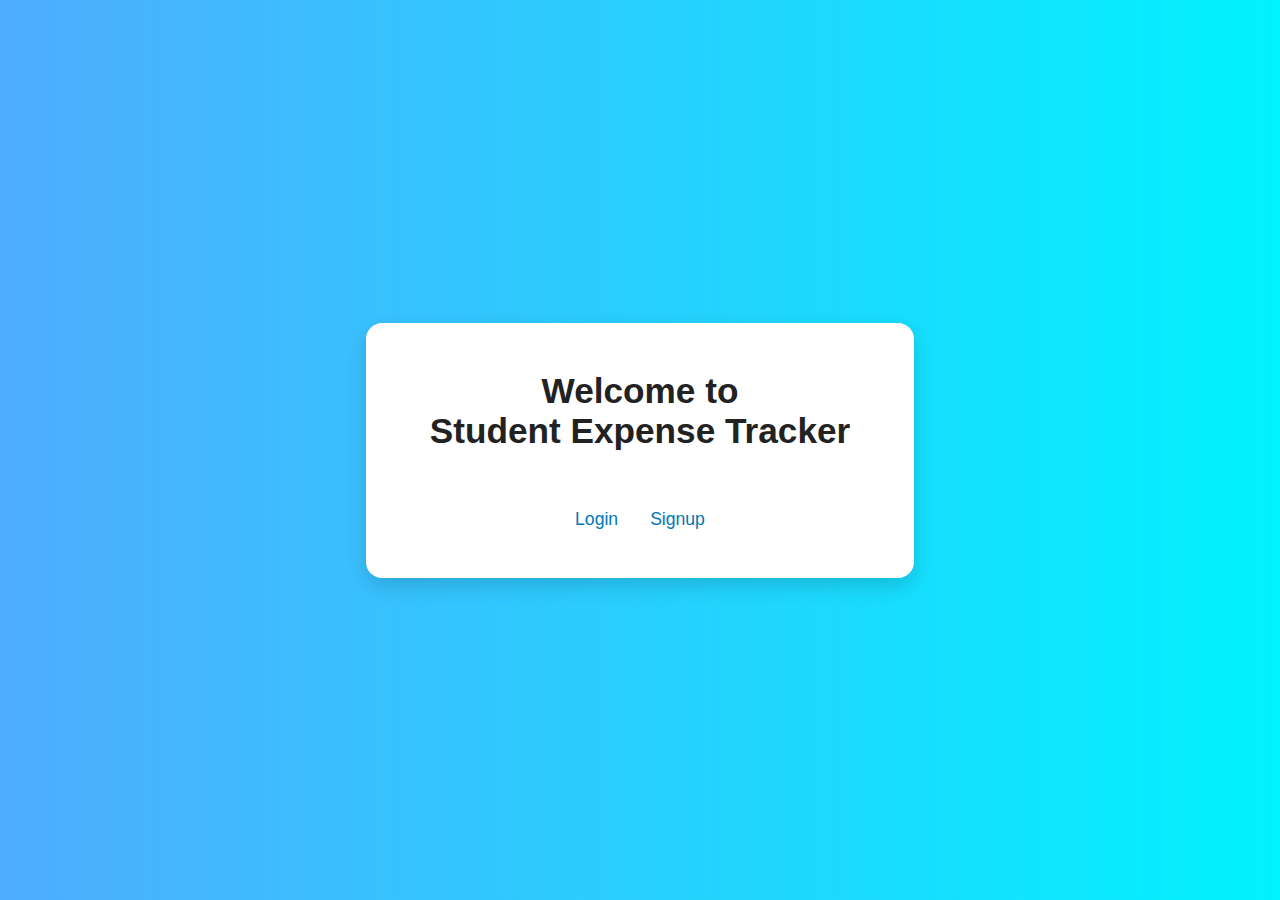
<file: Student_Expense_Tracker/src/main/resources/static/index.html>
<!DOCTYPE html>
<html lang="en">
<head>
    <meta charset="UTF-8">
    <title>Student Expense Tracker</title>
    <link rel="stylesheet" href="style.css">
    <style>
        body {
          margin: 0;
          font-family: 'Segoe UI', Tahoma, Geneva, Verdana, sans-serif;
          background: linear-gradient(to right, #4facfe, #00f2fe);
          display: flex;
          justify-content: center;
          align-items: center;
          height: 100vh;
        }
        .card {
          background: #fff;
          padding: 3rem 4rem;
          border-radius: 16px;
          box-shadow: 0 8px 20px rgba(0,0,0,0.15);
          text-align: center;
          max-width: 1000px;
<!--          min-height: 500px;-->
          width: 90%;
        }
        h1 {
          font-size: 2.2rem;
          margin-bottom: 1.5rem;
          color: #222;
        }
        .links {
          margin-top: 1rem;
          display: flex;
          justify-content: center;
          gap: 2rem;
        }
        .links a {
          text-decoration: none;
          font-size: 1.1rem;
          font-weight: 500;
          color: #0077b6;
          transition: color 0.2s ease;
        }
        .links a:hover {
          color: #023e8a;
        }
    </style>
</head>
<body>
<div class="card">
    <h1>Welcome to<br>Student Expense Tracker</h1>
    <br>
    <div class="links">
        <a href="login">Login</a>
        <a href="signup">Signup</a>
    </div>
</div>
</body>
</html>
</file>
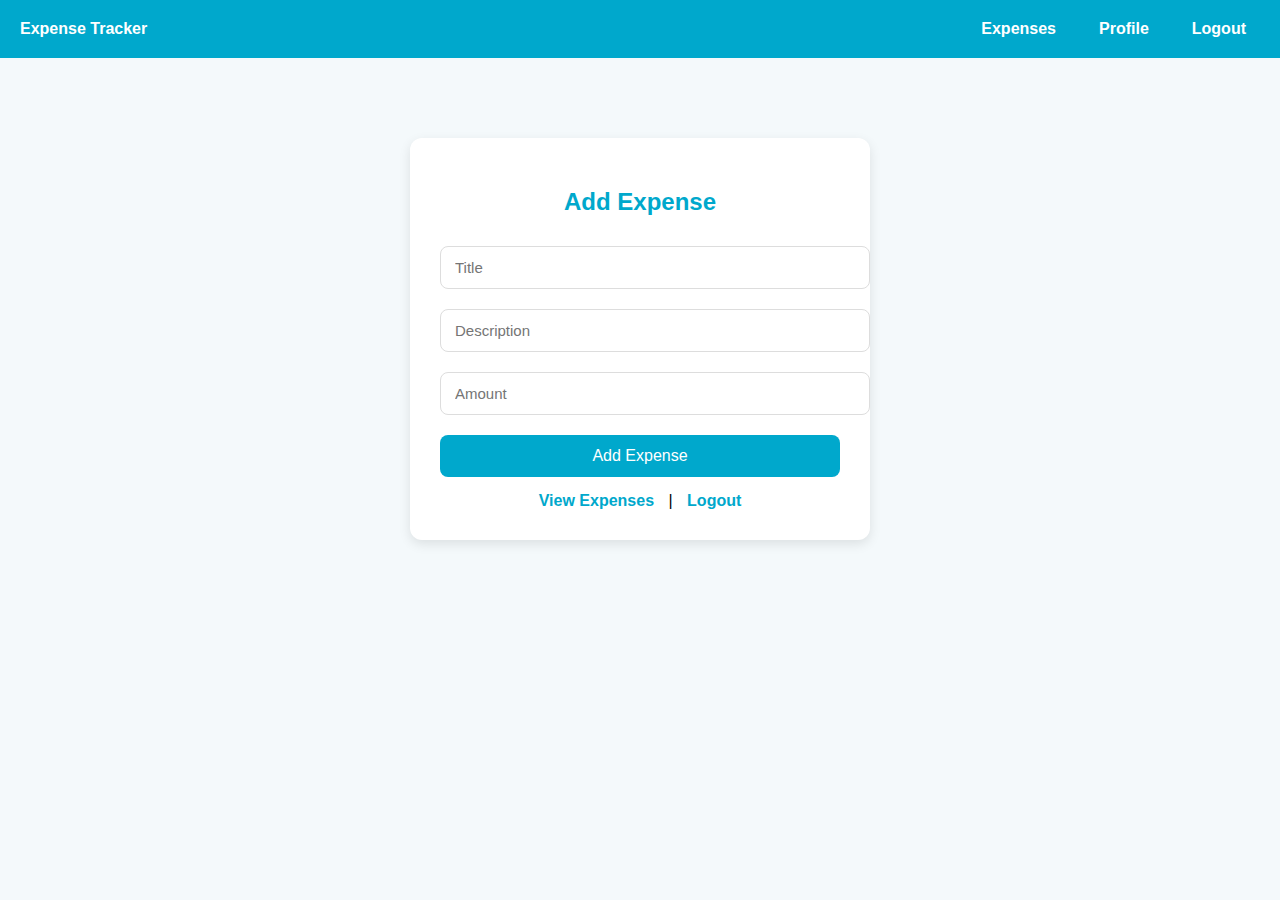
<file: Student_Expense_Tracker/src/main/resources/static/add-expense.html>
<!DOCTYPE html>
<html lang="en">
<head>
    <meta charset="UTF-8">
    <title>Add Expense</title>
    <style>
        /* Your CSS is perfect, no changes needed */
        body {
          font-family: Arial, sans-serif;
          background: #f4f9fb;
          margin: 0;
          padding: 0;
        }
        .container {
          max-width: 400px;
          margin: 80px auto;
          padding: 30px;
          background: #fff;
          border-radius: 12px;
          box-shadow: 0 4px 12px rgba(0,0,0,0.1);
          text-align: center;
        }
        h2 {
          margin-bottom: 20px;
          color: #00a8cc;
        }
        form input {
          width: 100%;
          padding: 12px 14px;
          margin: 10px 0;
          border: 1px solid #ddd;
          border-radius: 8px;
          font-size: 15px;
        }
        form input:focus {
          border-color: #00a8cc;
          outline: none;
          box-shadow: 0 0 5px rgba(0,168,204,0.3);
        }
        button {
          width: 100%;
          padding: 12px;
          background: #00a8cc;
          color: #fff;
          border: none;
          border-radius: 8px;
          font-size: 16px;
          cursor: pointer;
          transition: background 0.3s ease;
          margin-top: 10px;
        }
        button:hover {
          background: #0088a8;
        }
        .links {
          margin-top: 15px;
        }
        .links a {
          color: #00a8cc;
          font-weight: bold;
          text-decoration: none;
          margin: 0 10px;
        }
        .links a:hover {
          text-decoration: underline;
        }

           .navbar {
      background: #00a8cc;
      padding: 12px 20px;
      display: flex;
      justify-content: space-between;
      align-items: center;
      color: white;
      font-weight: bold;
    }

    .navbar a {
      color: white;
      margin-left: 15px;
      text-decoration: none;
      padding: 8px 14px;
      border-radius: 6px;
      transition: background 0.3s;
    }

    .navbar a:hover {
      background: #0088aa;
    }

    .navbar .right {
      display: flex;
      align-items: center;
    }
    </style>
</head>
<body>
<div class="navbar">
    <div class="left">
        Expense Tracker
    </div>
    <div class="right">
        <a href="view-expenses.html">Expenses</a>
        <!--            <a href="add-expense.html">Add Expense</a>-->
        <a href="profile.html">Profile</a>   <!-- Profile button -->
        <a href="login.html" onclick="logout()">Logout</a>
    </div>
</div>
<div class="container">


    <h2>Add Expense</h2>
    <form id="addExpenseForm">
        <input type="text" name="title" placeholder="Title" required>
        <input type="text" name="description" placeholder="Description" required>
        <input type="number" step="0.01" name="amount" placeholder="Amount" required>
        <button type="submit">Add Expense</button>
    </form>

    <div class="links">
        <a href="view-expenses.html">View Expenses</a> |
        <a href="/logout">Logout</a>
    </div>
</div>

<script>

    document.getElementById("addExpenseForm").addEventListener("submit", async e => {
  e.preventDefault();
  const data = {
    title: e.target.title.value,
    description: e.target.description.value,
    amount: parseFloat(e.target.amount.value)
  };

  const res = await fetch("/api/expenses", {
    method: "POST",
    headers: { "Content-Type": "application/json" },
    body: JSON.stringify(data),
    credentials: "include" // keep session cookie
  });

  if (res.ok) {
    window.location.href = "view-expenses.html";
  } else {
    const msg = await res.text();
    alert("Error adding expense: " + msg);
  }
});

</script>
</body>
</html>
</file>
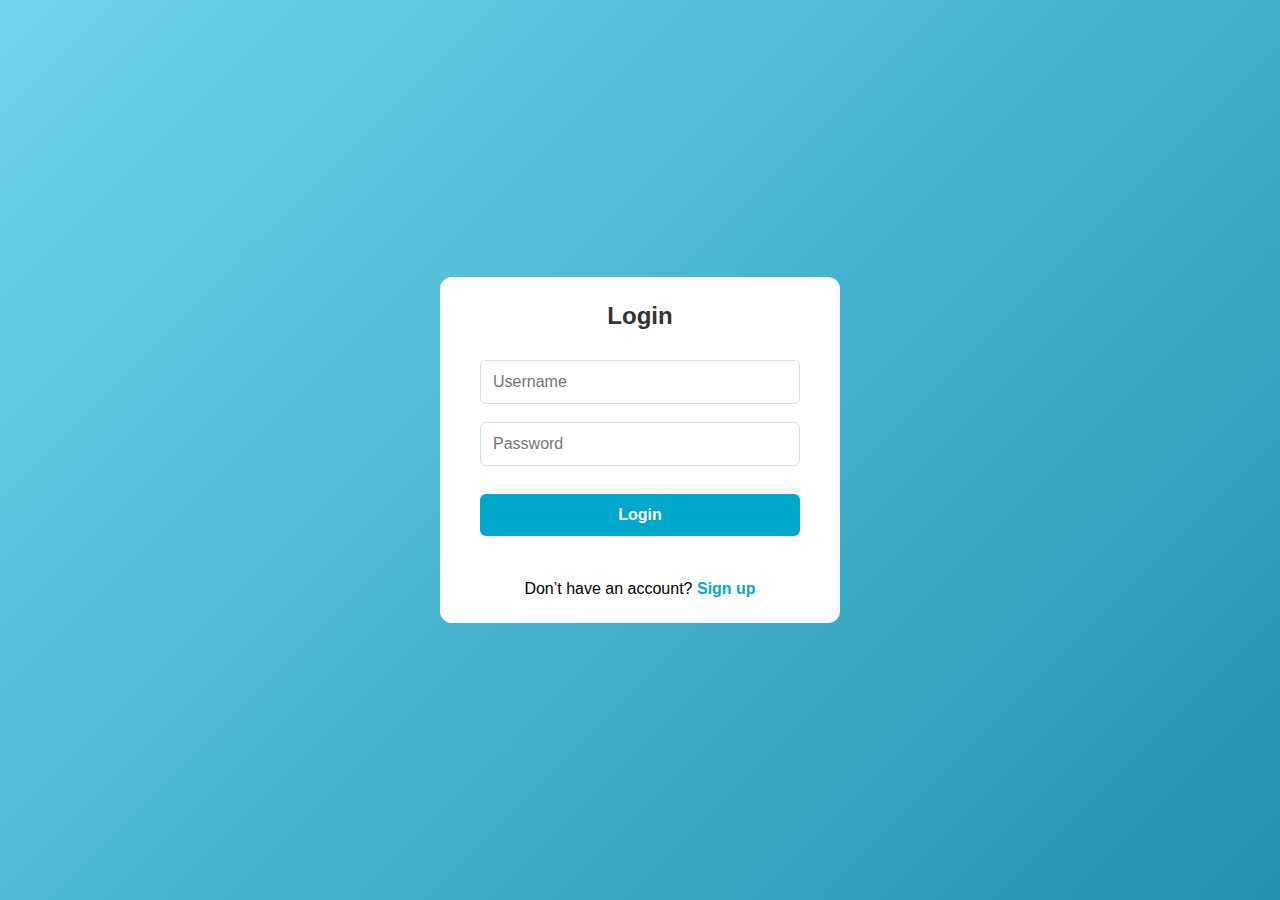
<file: Student_Expense_Tracker/src/main/resources/static/login.html>
<!DOCTYPE html>
<html lang="en">
<head>
  <meta charset="UTF-8">
  <title>Login</title>
  <link rel="stylesheet" href="style.css">
  <style>
    body {
      font-family: Arial, sans-serif;
      background-color: #f4f4f4;
      display: flex;
      justify-content: center;
      align-items: center;
      height: 100vh;
      margin: 0;
    }

    .login-form {
      background: #fff;
      padding: 25px 40px; /* Added more horizontal padding */
      border-radius: 12px;
      box-shadow: 0 4px M10px rgba(0,0,0,0.1);
      max-width: 400px;
      width: 100%;
    }

    .login-form h2 {
      text-align: center;
      margin-bottom: 20px;
      color: #333;
    }

    .login-form input {
      width: 100%;
      padding: 12px; /* Increased padding */
      margin-top: 10px; /* Spacing between inputs */
      border: 1px solid #ddd;
      border-radius: 6px;
      box-sizing: border-box; /* Ensures padding doesn't affect width */
    }

    .login-form button {
      width: 100%;
      margin-top: 20px;
      padding: 12px;
      background-color: #00a8cc;
      color: white;
      font-weight: bold;
      border: none;
      border-radius: 6px;
      cursor: pointer;
      transition: background 0.3s;
    }

    .login-form button:hover {
      background-color: #0088aa;
    }

    .signup-link {
      margin-top: 15px;
      text-align: center;
    }

    .signup-link a {
      color: #00a8cc;
      font-weight: bold;
      text-decoration: none;
    }

    .signup-link a:hover {
      text-decoration: underline;
    }

    #errorMsg {
      text-align: center;
      color: red;
      margin-top: 10px;
      min-height: 1.2em; /* Prevents layout shift when message appears */
    }
  </style>
</head>
<body>
<div class="login-form">
  <h2>Login</h2>
  <form action="/login" method="POST">
    <input type="text" name="username" placeholder="Username" required>
    <input type="password" name="password" placeholder="Password" required>
    <button type="submit">Login</button>
  </form>

  <div id="errorMsg"></div>

  <div class="signup-link">
    <p>Don’t have an account? <a href="signup.html">Sign up</a></p>
  </div>
</div>

<script>

  const urlParams = new URLSearchParams(window.location.search);
    if (urlParams.has('error')) {
        document.getElementById('errorMsg').innerText = 'Invalid username or password.';
    }

</script>
</body>
</html>
</file>
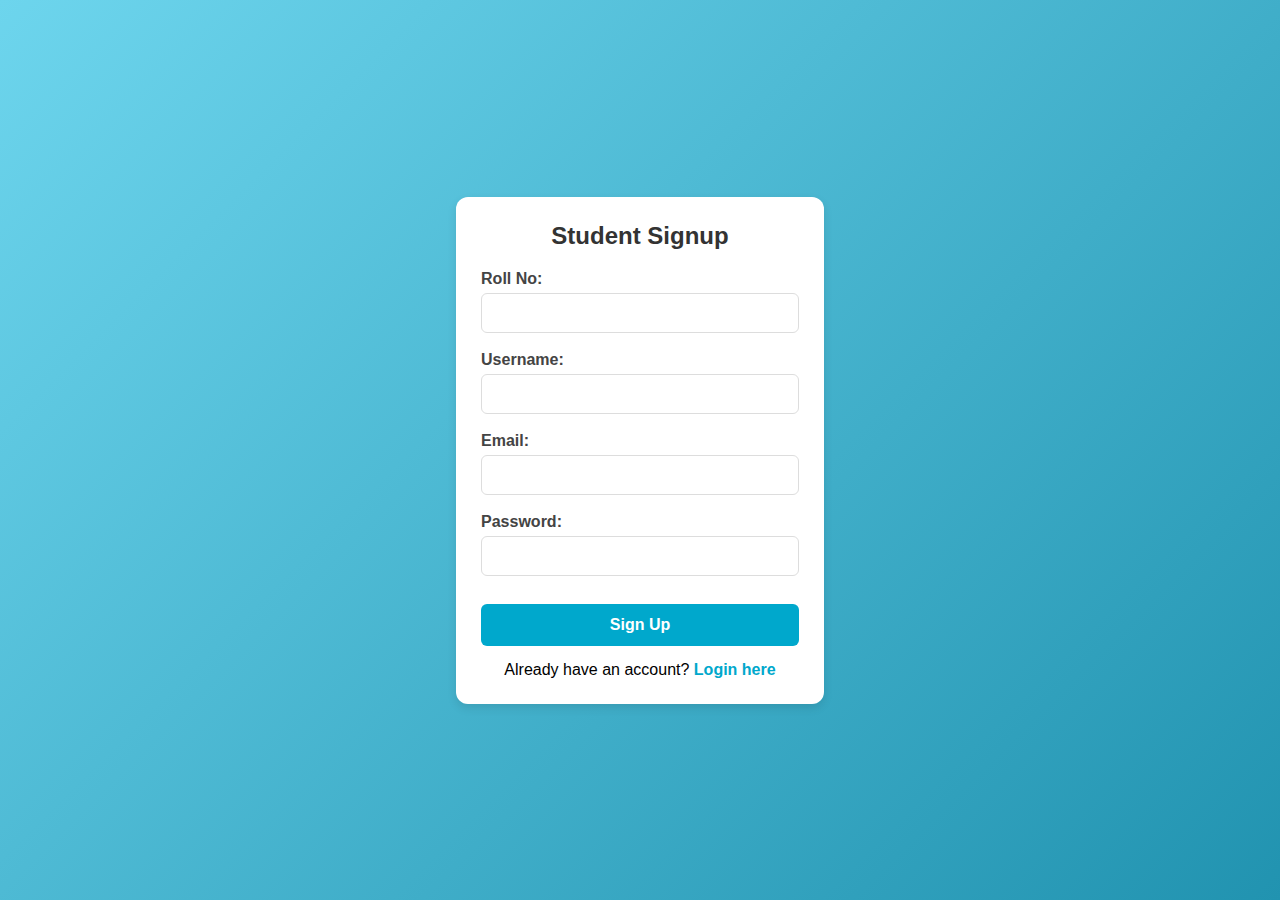
<file: Student_Expense_Tracker/src/main/resources/static/signup.html>
<!DOCTYPE html>
<html lang="en" xmlns:th="http://www.w3.org/1999/xhtml">
<head>
  <meta charset="UTF-8">
  <title>Signup</title>
  <link rel="stylesheet" href="style.css">
  <style>
    .signup-form {
      background: #fff;
      padding: 25px;
      border-radius: 12px;
      box-shadow: 0 4px 10px rgba(0,0,0,0.1);
      max-width: 400px;
      margin: 60px auto;
    }

    .signup-form h2 {
      text-align: center;
      margin-bottom: 20px;
      color: #333;
    }

    .signup-form label {
      font-weight: bold;
      display: block;
      margin-top: 10px;
      color: #444;
    }

    .signup-form input {
      width: 100%;
      padding: 10px;
      margin-top: 5px;
      border: 1px solid #ddd;
      border-radius: 6px;
    }

    .signup-form button {
      width: 100%;
      margin-top: 20px;
      padding: 12px;
      background-color: #00a8cc;
      color: white;
      font-weight: bold;
      border: none;
      border-radius: 6px;
      cursor: pointer;
      transition: background 0.3s;
    }

    .signup-form button:hover {
      background-color: #0088aa;
    }

    .login-link {
      margin-top: 15px;
      text-align: center;
    }

    .login-link a {
      color: #00a8cc;
      font-weight: bold;
      text-decoration: none;
    }

    .login-link a:hover {
      text-decoration: underline;
    }

    #errorMsg {
      text-align: center;
      color: red;
      margin-top: 10px;
    }
  </style>
</head>
<body>
<div class="signup-form">
  <h2>Student Signup</h2>

  <div id="messages"></div>

  <form id="signupForm" method="post" action="/signup">
    <label for="rollNo">Roll No:</label>
    <input type="text" id="rollNo" name="rollNo" required>

    <label for="username">Username:</label>
    <input type="text" id="username" name="username" required>

    <label for="email">Email:</label>
    <input type="email" id="email" name="email" required>

    <label for="password">Password:</label>
    <input type="password" id="password" name="password" required>

    <button type="submit">Sign Up</button>
  </form>
  <div id="errorMsg"></div>
  <div class="login-link">
    <p>Already have an account? <a href="login.html">Login here</a></p>
  </div>
</div>



<script>
  const params = new URLSearchParams(window.location.search);
  const messagesDiv = document.getElementById("messages");

  if (params.has("error")) {
      const errorDiv = document.createElement("div");
      errorDiv.className = "alert alert-error";
      errorDiv.innerText = params.get("error");
      messagesDiv.appendChild(errorDiv);
  }

  if (params.has("success")) {
      const successDiv = document.createElement("div");
      successDiv.className = "alert alert-success";
      successDiv.innerText = params.get("success");
      messagesDiv.appendChild(successDiv);
  }
</script>

</body>
</html>
</file>
<file: Student_Expense_Tracker/src/main/resources/static/style.css>
/* Reset */
* {
  margin: 0;
  padding: 0;
  box-sizing: border-box;
  font-family: "Segoe UI", Tahoma, Geneva, Verdana, sans-serif;
}

/* Body */
body {
  background: linear-gradient(135deg, #6dd5ed, #2193b0);
  min-height: 100vh;
  display: flex;
  justify-content: center;
  align-items: center;
}

/* Centered container */
.container {
  background: #fff;
  padding: 2rem;
  border-radius: 12px;
  box-shadow: 0 6px 20px rgba(0, 0, 0, 0.15);
  width: 100%;
  max-width: 400px;
  text-align: center;
}

/* Headings */
h2 {
  margin-bottom: 1rem;
  color: #333;
}

/* Inputs */
input {
  width: 100%;
  padding: 0.75rem;
  margin: 0.5rem 0;
  border: 1px solid #ccc;
  border-radius: 8px;
  font-size: 1rem;
}

/* Buttons */
button {
  background: #2193b0;
  color: #fff;
  border: none;
  padding: 0.75rem 1.2rem;
  border-radius: 8px;
  font-size: 1rem;
  cursor: pointer;
  margin-top: 0.5rem;
  transition: background 0.3s ease;
}

button:hover {
  background: #176c80;
}

/* Links */
a {
  color: #2193b0;
  text-decoration: none;
}

a:hover {
  text-decoration: underline;
}

/* Expense list */
ul {
  list-style: none;
  margin-top: 1rem;
  text-align: left;
}

ul li {
  background: #f7f7f7;
  margin: 0.5rem 0;
  padding: 0.8rem;
  border-radius: 8px;
  display: flex;
  justify-content: space-between;
  align-items: center;
}

/* Expense buttons */
ul li button {
  padding: 0.4rem 0.8rem;
  font-size: 0.85rem;
  margin-left: 0.5rem;
}
</file>
